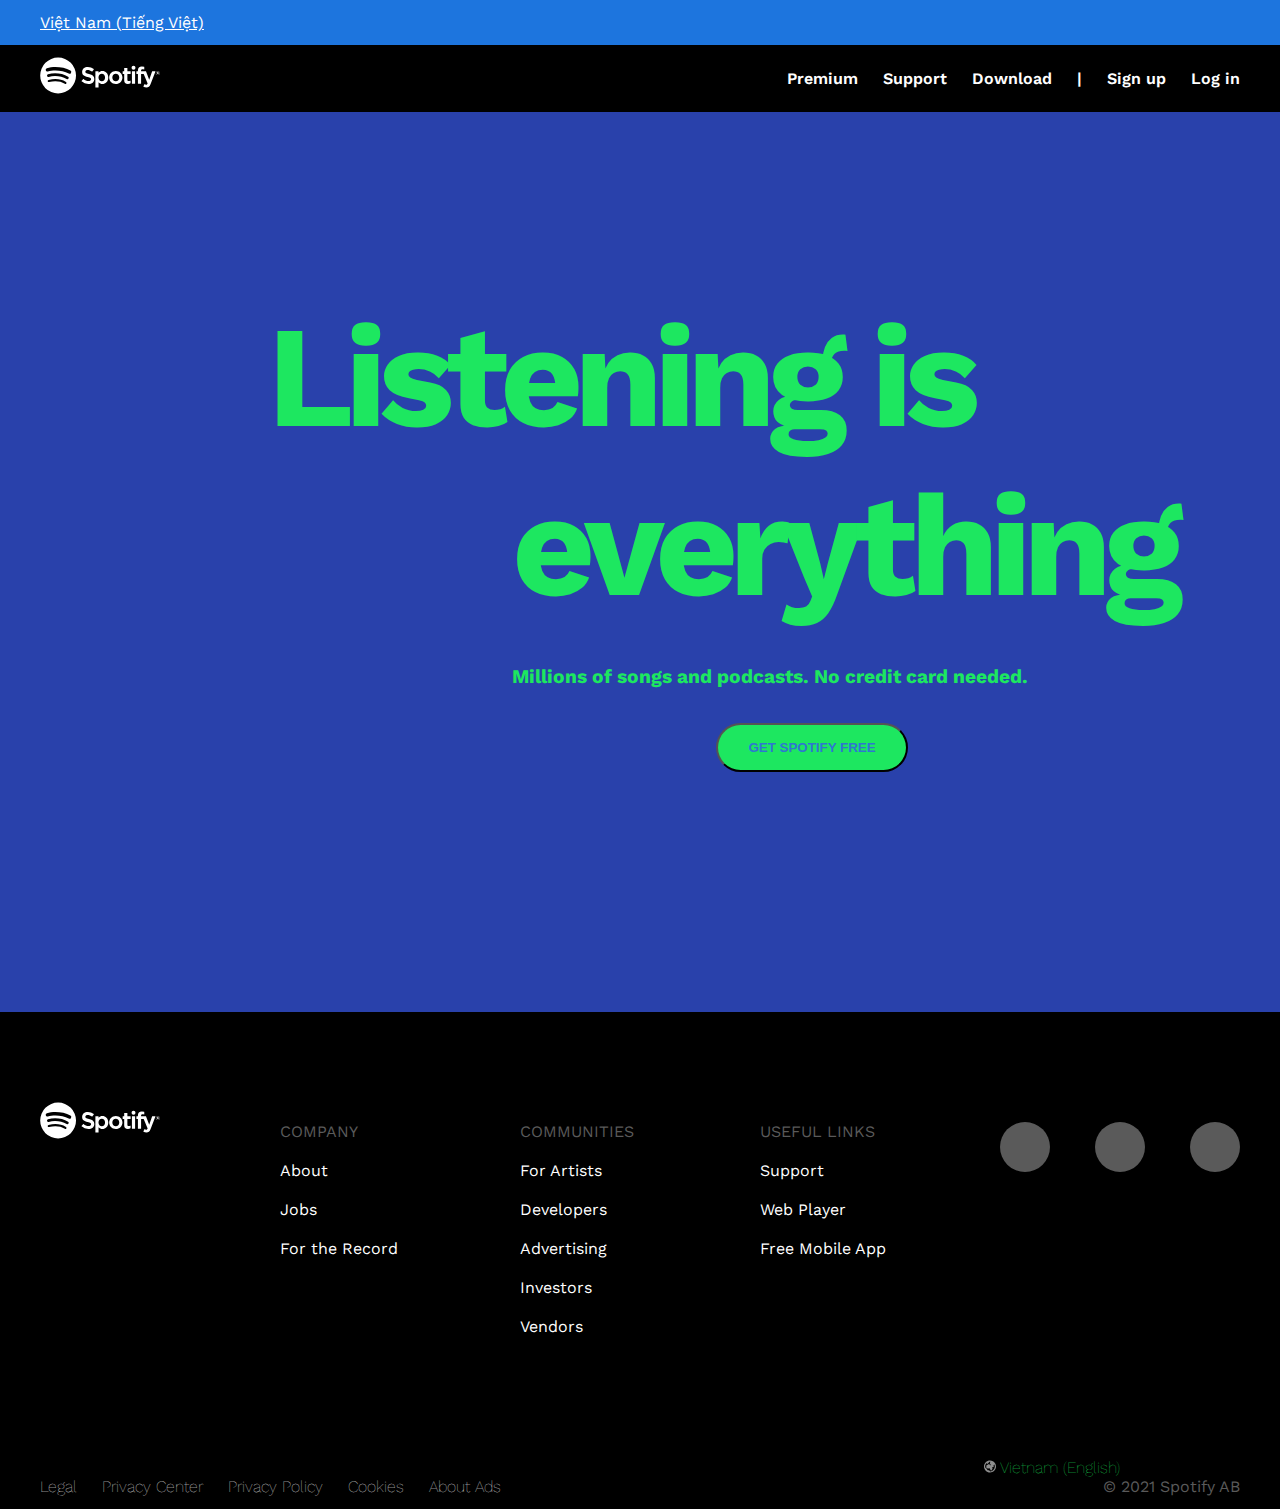
<file: index.html>
<!DOCTYPE html>
<html lang="en">
<head>
    <meta charset="UTF-8">
    <meta http-equiv="X-UA-Compatible" content="IE=edge">
    <meta name="viewport" content="width=device-width, initial-scale=1.0">
    <title>Nghe nhạc đa chiều, sống đa sắc</title>
    <link rel="stylesheet" href="css/styles.css">
    <link href="https://fonts.googleapis.com/css2?family=Work+Sans:wght@300;400;500&display=swap" rel="stylesheet">
    <link rel="stylesheet" href="https://pro.fontawesome.com/releases/v5.10.0/css/all.css" integrity="sha384-AYmEC3Yw5cVb3ZcuHtOA93w35dYTsvhLPVnYs9eStHfGJvOvKxVfELGroGkvsg+p" crossorigin="anonymous"/>
</head>
<body>
    <!-- Language section -->
    <section id="language">
        <div class="container d-flex j-between">
            <span class="f-lang">Việt Nam (Tiếng Việt)</span>
            <span><i class="fas fa-times"></i></span>
        </div>
    </section>
        <!-- Navigation section -->
        <section id="navbar">
            <div class="container d-flex j-between a-center">
            <a href="">
                <svg class="header__logo--svg" viewBox="0 0 63 20" xmlns="http://www.w3.org/2000/svg" preserveAspectRatio="xMidYMin meet">
                    <g class="spotify_logo">
                    <path d="M61.842 9.506a1.02 1.02 0 0 1-1.023-1.024c0-.562.453-1.03 1.029-1.03a1.02 1.02 0 0 1 1.023 1.024 1.03 1.03 0 0 1-1.029 1.03m.006-1.952a.915.915 0 0 0-.922.928c0 .51.394.921.916.921a.916.916 0 0 0 .922-.927.908.908 0 0 0-.916-.922m.226 1.027l.29.406h-.244l-.26-.372h-.225v.372h-.204V7.912h.48c.249 0 .413.128.413.343 0 .176-.102.284-.25.326m-.172-.485h-.267v.34h.267c.133 0 .212-.065.212-.17 0-.11-.08-.17-.212-.17m-12.804-3.52a1.043 1.043 0 1 0-.001 2.086 1.043 1.043 0 0 0 0-2.087m.72 2.89h-1.454a.107.107 0 0 0-.106.107v6.346c0 .06.047.107.106.107h1.455a.107.107 0 0 0 .107-.107V7.572a.107.107 0 0 0-.107-.107m3.233.006v-.2c0-.592.227-.856.736-.856.303 0 .546.06.82.152a.106.106 0 0 0 .14-.102V5.24a.107.107 0 0 0-.076-.102 3.993 3.993 0 0 0-1.21-.174c-1.343 0-2.053.757-2.053 2.188v.308h-.699a.107.107 0 0 0-.107.106v1.257c0 .059.048.107.107.107h.699v4.99c0 .058.047.106.106.106h1.455a.107.107 0 0 0 .106-.107v-4.99h1.358l2.081 4.99c-.236.523-.468.628-.785.628-.257 0-.527-.077-.803-.228a.109.109 0 0 0-.084-.008.106.106 0 0 0-.063.058l-.493 1.081a.106.106 0 0 0 .045.138c.515.279.98.398 1.554.398 1.074 0 1.668-.5 2.191-1.847L60.6 7.617a.106.106 0 0 0-.099-.146h-1.514a.107.107 0 0 0-.1.072l-1.552 4.431-1.7-4.434a.106.106 0 0 0-.099-.069h-2.485m-5.577-.006h-1.6V5.828a.106.106 0 0 0-.107-.106h-1.455a.107.107 0 0 0-.106.106v1.637h-.7a.106.106 0 0 0-.106.107v1.25c0 .059.048.107.106.107h.7v3.234c0 1.308.65 1.97 1.934 1.97.522 0 .954-.107 1.362-.338a.106.106 0 0 0 .054-.093v-1.19a.106.106 0 0 0-.154-.096c-.28.141-.551.206-.854.206-.467 0-.675-.211-.675-.686V8.929h1.6a.106.106 0 0 0 .107-.107v-1.25a.106.106 0 0 0-.106-.107m-7.671-.133c-1.96 0-3.497 1.51-3.497 3.437 0 1.907 1.526 3.4 3.473 3.4 1.967 0 3.508-1.504 3.508-3.424 0-1.914-1.53-3.413-3.484-3.413m0 5.362c-1.043 0-1.83-.838-1.83-1.95 0-1.115.76-1.924 1.806-1.924 1.05 0 1.84.838 1.84 1.95 0 1.115-.763 1.924-1.816 1.924m-7.014-5.362c-.82 0-1.492.323-2.046.984v-.744a.107.107 0 0 0-.106-.107h-1.455a.107.107 0 0 0-.106.107v8.27c0 .058.048.106.106.106h1.455a.107.107 0 0 0 .106-.106v-2.61c.555.621 1.227.925 2.046.925 1.522 0 3.063-1.172 3.063-3.412s-1.54-3.413-3.063-3.413m1.372 3.413c0 1.14-.703 1.937-1.709 1.937-.995 0-1.745-.833-1.745-1.937s.75-1.937 1.745-1.937c.99 0 1.71.814 1.71 1.937m-8.437-1.81c-1.624-.388-1.913-.66-1.913-1.231 0-.54.508-.903 1.264-.903.732 0 1.459.275 2.22.843a.107.107 0 0 0 .15-.023l.794-1.119a.107.107 0 0 0-.02-.144c-.906-.728-1.927-1.081-3.12-1.081-1.755 0-2.98 1.052-2.98 2.559 0 1.615 1.057 2.187 2.884 2.628 1.554.358 1.817.658 1.817 1.195 0 .594-.53.963-1.385.963-.948 0-1.721-.32-2.587-1.068a.11.11 0 0 0-.078-.026.105.105 0 0 0-.073.038l-.89 1.058a.105.105 0 0 0 .011.148 5.303 5.303 0 0 0 3.581 1.373c1.89 0 3.112-1.033 3.112-2.631 0-1.351-.807-2.098-2.787-2.58M9.507.305a9.41 9.41 0 1 0 0 18.82 9.41 9.41 0 0 0 0-18.82m4.316 13.572a.586.586 0 0 1-.807.195c-2.21-1.35-4.99-1.655-8.266-.907a.586.586 0 1 1-.261-1.143c3.584-.82 6.659-.467 9.139 1.049.276.169.363.53.195.806m1.15-2.562a.734.734 0 0 1-1.008.242c-2.529-1.555-6.385-2.005-9.377-1.097a.735.735 0 0 1-.426-1.404c3.418-1.037 7.666-.534 10.57 1.25a.734.734 0 0 1 .242 1.01m.1-2.669C12.04 6.846 7.036 6.68 4.141 7.56a.88.88 0 1 1-.511-1.684c3.323-1.01 8.849-.814 12.34 1.258a.88.88 0 0 1-.898 1.514"></path>
                    </g>
                    </svg>
            </a>
            <ul class="nav d-flex">
                <li class="nav-item"><a href="">Premium</a></li>
                <li class="nav-item"><a href="">Support</a></li>
                <li class="nav-item"><a href="">Download</a></li>
                <li class="nav-item"><a href="">|</a></li>
                <li class="nav-item"><a href="">Sign up</a></li>
                <li class="nav-item"><a href="">Log in</a></li>
            </ul>
            </div>
        </section>
    <!-- Main heading section -->
        <section id="main-heading">
            <div class="content">
            <h1>Listening is everything</h1>
            <h2>Millions of songs and podcasts. No credit card needed.</h2>
            <div class="main-btn">
            <button class="btn"> Get spotify free</button>
            </div>
            </div>
        </section>
        <!-- Footer section -->
        <section id="footer">
            <div class="container">
                <div class="row d-flex">
                <div class="col-lg-2">
                    <a href="">
                    <svg class="header__logo--svg" viewBox="0 0 63 20" xmlns="http://www.w3.org/2000/svg" preserveAspectRatio="xMidYMin meet">
                        <g class="spotify_logo">
                        <path d="M61.842 9.506a1.02 1.02 0 0 1-1.023-1.024c0-.562.453-1.03 1.029-1.03a1.02 1.02 0 0 1 1.023 1.024 1.03 1.03 0 0 1-1.029 1.03m.006-1.952a.915.915 0 0 0-.922.928c0 .51.394.921.916.921a.916.916 0 0 0 .922-.927.908.908 0 0 0-.916-.922m.226 1.027l.29.406h-.244l-.26-.372h-.225v.372h-.204V7.912h.48c.249 0 .413.128.413.343 0 .176-.102.284-.25.326m-.172-.485h-.267v.34h.267c.133 0 .212-.065.212-.17 0-.11-.08-.17-.212-.17m-12.804-3.52a1.043 1.043 0 1 0-.001 2.086 1.043 1.043 0 0 0 0-2.087m.72 2.89h-1.454a.107.107 0 0 0-.106.107v6.346c0 .06.047.107.106.107h1.455a.107.107 0 0 0 .107-.107V7.572a.107.107 0 0 0-.107-.107m3.233.006v-.2c0-.592.227-.856.736-.856.303 0 .546.06.82.152a.106.106 0 0 0 .14-.102V5.24a.107.107 0 0 0-.076-.102 3.993 3.993 0 0 0-1.21-.174c-1.343 0-2.053.757-2.053 2.188v.308h-.699a.107.107 0 0 0-.107.106v1.257c0 .059.048.107.107.107h.699v4.99c0 .058.047.106.106.106h1.455a.107.107 0 0 0 .106-.107v-4.99h1.358l2.081 4.99c-.236.523-.468.628-.785.628-.257 0-.527-.077-.803-.228a.109.109 0 0 0-.084-.008.106.106 0 0 0-.063.058l-.493 1.081a.106.106 0 0 0 .045.138c.515.279.98.398 1.554.398 1.074 0 1.668-.5 2.191-1.847L60.6 7.617a.106.106 0 0 0-.099-.146h-1.514a.107.107 0 0 0-.1.072l-1.552 4.431-1.7-4.434a.106.106 0 0 0-.099-.069h-2.485m-5.577-.006h-1.6V5.828a.106.106 0 0 0-.107-.106h-1.455a.107.107 0 0 0-.106.106v1.637h-.7a.106.106 0 0 0-.106.107v1.25c0 .059.048.107.106.107h.7v3.234c0 1.308.65 1.97 1.934 1.97.522 0 .954-.107 1.362-.338a.106.106 0 0 0 .054-.093v-1.19a.106.106 0 0 0-.154-.096c-.28.141-.551.206-.854.206-.467 0-.675-.211-.675-.686V8.929h1.6a.106.106 0 0 0 .107-.107v-1.25a.106.106 0 0 0-.106-.107m-7.671-.133c-1.96 0-3.497 1.51-3.497 3.437 0 1.907 1.526 3.4 3.473 3.4 1.967 0 3.508-1.504 3.508-3.424 0-1.914-1.53-3.413-3.484-3.413m0 5.362c-1.043 0-1.83-.838-1.83-1.95 0-1.115.76-1.924 1.806-1.924 1.05 0 1.84.838 1.84 1.95 0 1.115-.763 1.924-1.816 1.924m-7.014-5.362c-.82 0-1.492.323-2.046.984v-.744a.107.107 0 0 0-.106-.107h-1.455a.107.107 0 0 0-.106.107v8.27c0 .058.048.106.106.106h1.455a.107.107 0 0 0 .106-.106v-2.61c.555.621 1.227.925 2.046.925 1.522 0 3.063-1.172 3.063-3.412s-1.54-3.413-3.063-3.413m1.372 3.413c0 1.14-.703 1.937-1.709 1.937-.995 0-1.745-.833-1.745-1.937s.75-1.937 1.745-1.937c.99 0 1.71.814 1.71 1.937m-8.437-1.81c-1.624-.388-1.913-.66-1.913-1.231 0-.54.508-.903 1.264-.903.732 0 1.459.275 2.22.843a.107.107 0 0 0 .15-.023l.794-1.119a.107.107 0 0 0-.02-.144c-.906-.728-1.927-1.081-3.12-1.081-1.755 0-2.98 1.052-2.98 2.559 0 1.615 1.057 2.187 2.884 2.628 1.554.358 1.817.658 1.817 1.195 0 .594-.53.963-1.385.963-.948 0-1.721-.32-2.587-1.068a.11.11 0 0 0-.078-.026.105.105 0 0 0-.073.038l-.89 1.058a.105.105 0 0 0 .011.148 5.303 5.303 0 0 0 3.581 1.373c1.89 0 3.112-1.033 3.112-2.631 0-1.351-.807-2.098-2.787-2.58M9.507.305a9.41 9.41 0 1 0 0 18.82 9.41 9.41 0 0 0 0-18.82m4.316 13.572a.586.586 0 0 1-.807.195c-2.21-1.35-4.99-1.655-8.266-.907a.586.586 0 1 1-.261-1.143c3.584-.82 6.659-.467 9.139 1.049.276.169.363.53.195.806m1.15-2.562a.734.734 0 0 1-1.008.242c-2.529-1.555-6.385-2.005-9.377-1.097a.735.735 0 0 1-.426-1.404c3.418-1.037 7.666-.534 10.57 1.25a.734.734 0 0 1 .242 1.01m.1-2.669C12.04 6.846 7.036 6.68 4.141 7.56a.88.88 0 1 1-.511-1.684c3.323-1.01 8.849-.814 12.34 1.258a.88.88 0 0 1-.898 1.514"></path>
                        </g>
                        </svg>
                    </a> 
                </div> 
                <div class="col-lg-2">
                    <ul>
                    <li>COMPANY</li>
                    <li><a href="">About</a></li>
                    <li><a href="">Jobs</a></li>
                    <li><a href="">For the Record</a></li>
                    </ul>
                </div>   
                <div class="col-lg-2">
                    <ul>
                    <li>COMMUNITIES</li>
                    <li><a href="">For Artists</a></li>
                    <li><a href="">Developers</a></li>
                    <li><a href="">Advertising</a></li>
                    <li><a href="">Investors</a></li>
                    <li><a href="">Vendors</a></li>
                    </ul>
                </div>
                <div class="col-lg-2">
                    <ul>
                    <li>USEFUL LINKS</li>
                    <li><a href="">Support</a></li>
                    <li><a href="">Web Player</a></li>
                    <li><a href="">Free Mobile App</a></li> 
                    </ul>
                </div>
                <div class="col-lg-2">
                    <ul class="d-flex j-between">
                    <li class="f-item fa-circle"><a href=""><i class="fab fa-facebook-f"></i></a></li>
                    <li class="f-item tw-circle"><a href=""><i class="fab fa-twitter"></i></a></li>
                    <li class="f-item in-circle"><a href=""><i class="fab fa-instagram"></i></a></li>
                    </ul>
                </div>
            </div>
        </div>
        </section>
        <section class="final-page">
            <div class="container d-flex flex-e">
                <a href=""><svg width="12" height="13" viewBox="0 0 12 13" xmlns="http://www.w3.org/2000/svg" aria-hidden="true" focusable="false" class="svelte-184rsfv"><path d="M6 0.624023C8.07255 0.624023 9.90309 1.68041 10.9815 3.28299C10.9819 3.28367 10.9822 3.28403 10.9825 3.28438C11.0029 3.30998 11.0209 3.33677 11.0363 3.36446C11.6453 4.30352 12 5.42315 12 6.62402C12 9.92265 9.32436 12.6079 6.02962 12.624C6.02732 12.6241 6.02495 12.6241 6.02258 12.6241L6 12.624C2.69149 12.624 0 9.93253 0 6.62402C0 3.31571 2.69149 0.624023 6 0.624023ZM6 1.78528C5.80411 1.78528 5.61089 1.79698 5.42102 1.81972C5.39755 1.91375 5.34896 2.0023 5.2765 2.07641L3.75157 3.63714C3.64024 3.75103 3.48978 3.812 3.33616 3.812C3.26752 3.812 3.19848 3.7998 3.1318 3.77483C2.91623 3.69359 2.76891 3.49277 2.75652 3.26265L2.74444 3.04725C1.77228 3.93289 1.16125 5.20844 1.16125 6.62402C1.16125 6.90513 1.18535 7.1807 1.23158 7.44881L2.11909 8.18538C2.12814 8.19266 2.13699 8.20053 2.14564 8.20859L2.91981 8.93437C2.99003 9.00007 3.04274 9.08228 3.07323 9.17374L3.37633 10.0793L3.83343 10.3016H4.86133C5.01514 10.3016 5.16285 10.3625 5.27182 10.4715L6.25621 11.4561C8.80567 11.3224 10.8387 9.20617 10.8387 6.62402C10.8387 5.8726 10.6666 5.16063 10.3596 4.52549L9.45716 5.24616L9.62455 5.6122C9.65956 5.68812 9.67726 5.77053 9.67726 5.85393V6.60784C9.67726 6.78014 9.60075 6.94358 9.46857 7.05393C9.3362 7.16407 9.16154 7.2103 8.99219 7.17902L8.05556 7.00751L8.52643 8.28855C8.58347 8.44354 8.57167 8.61544 8.49417 8.76139L7.67162 10.3097C7.58211 10.4783 7.41628 10.5907 7.22969 10.6136L7.15866 10.6179C6.94387 10.6179 6.74659 10.4991 6.64589 10.3093L6.25231 9.56742C6.24563 9.55444 6.23913 9.54126 6.23323 9.52788L5.91027 8.78833L5.5222 8.25412L4.15443 8.44118C4.0551 8.45475 3.9538 8.44255 3.86057 8.40518L2.68811 7.93765C2.46526 7.84855 2.3201 7.632 2.32244 7.39204L2.33879 5.84783C2.34095 5.65035 2.44304 5.46763 2.61022 5.3624L4.57554 4.12641C4.81058 3.97869 5.11781 4.01783 5.30801 4.22062L5.95905 4.91395L6.7818 5.23062L7.05303 5.13365L5.90181 3.48933C5.77849 3.3131 5.76256 3.08317 5.86051 2.89179L6.41732 1.80311C6.27976 1.7913 6.14057 1.78528 6 1.78528Z" fill="#8F8F8F"></path></svg>
                Vietnam (English)</a>
            </div>
          <div class="container d-flex j-between">
            <ul class="final d-flex">
                <li class="final-item"><a href="">Legal</a></li>
                <li class="final-item"><a href="">Privacy Center</a></li>
                <li class="final-item"><a href="">Privacy Policy</a></li>
                <li class="final-item"><a href="">Cookies</a></li>
                <li class="final-item"><a href="">About Ads</a></li>
            </ul>
            <span>© 2021 Spotify AB</span>
            </div>
        </section>
</body>
</html>
</file>
<file: css/styles.css>
*{
    margin: 0;
    padding: 0;
    box-sizing: border-box;
}
body{
    font-family: 'Work Sans', sans-serif;
    color: #5a5a5a;
    background-color: #ffffff; 
    text-rendering: optimizeLegibility;
}
ul, ol, li{
    list-style: none;
}
a{
    text-decoration: none;
}
.container{
max-width: 1200px;
margin: 0 auto;
}
/* Language section */
.d-flex{
    display: flex;
}
.j-between{
    justify-content: space-between;
}
.a-center{
    align-items: center;
}
#language{
    background-color: #1d75de;
    color: #ffffff;
    padding: 1% 0;
}
.f-lang{
text-decoration: underline;
}
/* Navigation section */
#navbar{
background-color: #000;
padding: 1% 0;
}
.header__logo--svg{
    width: 120px;
}
.spotify_logo{
    fill: #ffffff;
}

.nav-item{
    margin-right: 25px;
}
.nav-item:last-child {
    margin-right: 0px;
}
.nav-item a{
    color:  #ffffff;
    font-weight: 600;
    transition: all 0.3s;
}
.nav-item a:hover{
    color: #1ed760;
}
/* main-heading section */
#main-heading{
    background-color: rgb(41, 65, 171);
    height: 100vh;
    background-image: url("https://www-growth.scdn.co/static/home/bursts.svg");
    background-repeat: no-repeat;
    background-size: 150%;
    background-position:45% 0%;
    position: relative;
}
h1{
    font-size: 9rem;
    color: #1de760;
    letter-spacing: -9px;
    text-indent: -1.7em;
}
h2{
    color: #1de760;
    font-size: 1.2rem;
    margin: 35px 0;
}
.content{
    width: 600px;
    margin: auto;
    position:absolute;
    top: 20%;
    left: 40%;
    transform: (-50%, -50%);
}
.btn{
    padding: 15px 30px;
    border-radius: 200px;
    text-transform: uppercase;
    background-color: #1de760;
    color: #2e77d0;
    font-weight: bold;
    cursor: pointer;
    transition: all 0.3s;
}
.btn:hover{
    transform:scale(1.1) ;
}
.main-btn{
    text-align: center;
}
/* footer section */
#footer{
    background-color: #000;
    padding: 7% 0;
}
.col-lg-2{
    flex: calc(100%/5);
}
.col-lg-2 ul li a{
    color: #ffffff;
}
.col-lg-2 ul li a:hover{
    color: #1de760;
}
.col-lg-2 ul li{
    margin: 20px 0;
}
 .fa-circle{
    width: 50px;
    height: 50px;
    background-color: #5a5a5a;
    position: relative;
    border-radius: 100%;
}
 .fa-circle a {
    position: absolute;
    top: 0%;
    left: 50%;
    transform: translate(-50%, 50%);
}
.tw-circle{
    width: 50px;
    height: 50px;
    background-color: #5a5a5a;
    position: relative;
    border-radius: 100%;
}
 .tw-circle a {
    position: absolute;
    top: 0%;
    left: 50%;
    transform: translate(-50%, 50%);
}
.in-circle{
    width: 50px;
    height: 50px;
    background-color: #5a5a5a;
    position: relative;
    border-radius: 100%;
}
 .in-circle a {
    position: absolute;
    top: 0%;
    left: 50%;
    transform: translate(-50%, 50%);
}
.f-item a{
    font-size: 1.5rem;
}
.final-page{
    background-color: #000;
    padding: 1% 0;
    }
.final-item{
    margin-right: 25px;
}

.final-item a{
    color:  #ffffff;
    font-weight: 50;
    transition: all 0.3s;
}
.final-item a:hover{
    color: #1ed760;
}
.flex-e{
    justify-content: flex-end;
    margin: 0px 160px;
}
.flex-e a{
    color: #1de760;
    font-weight: 50;
}
</file>
